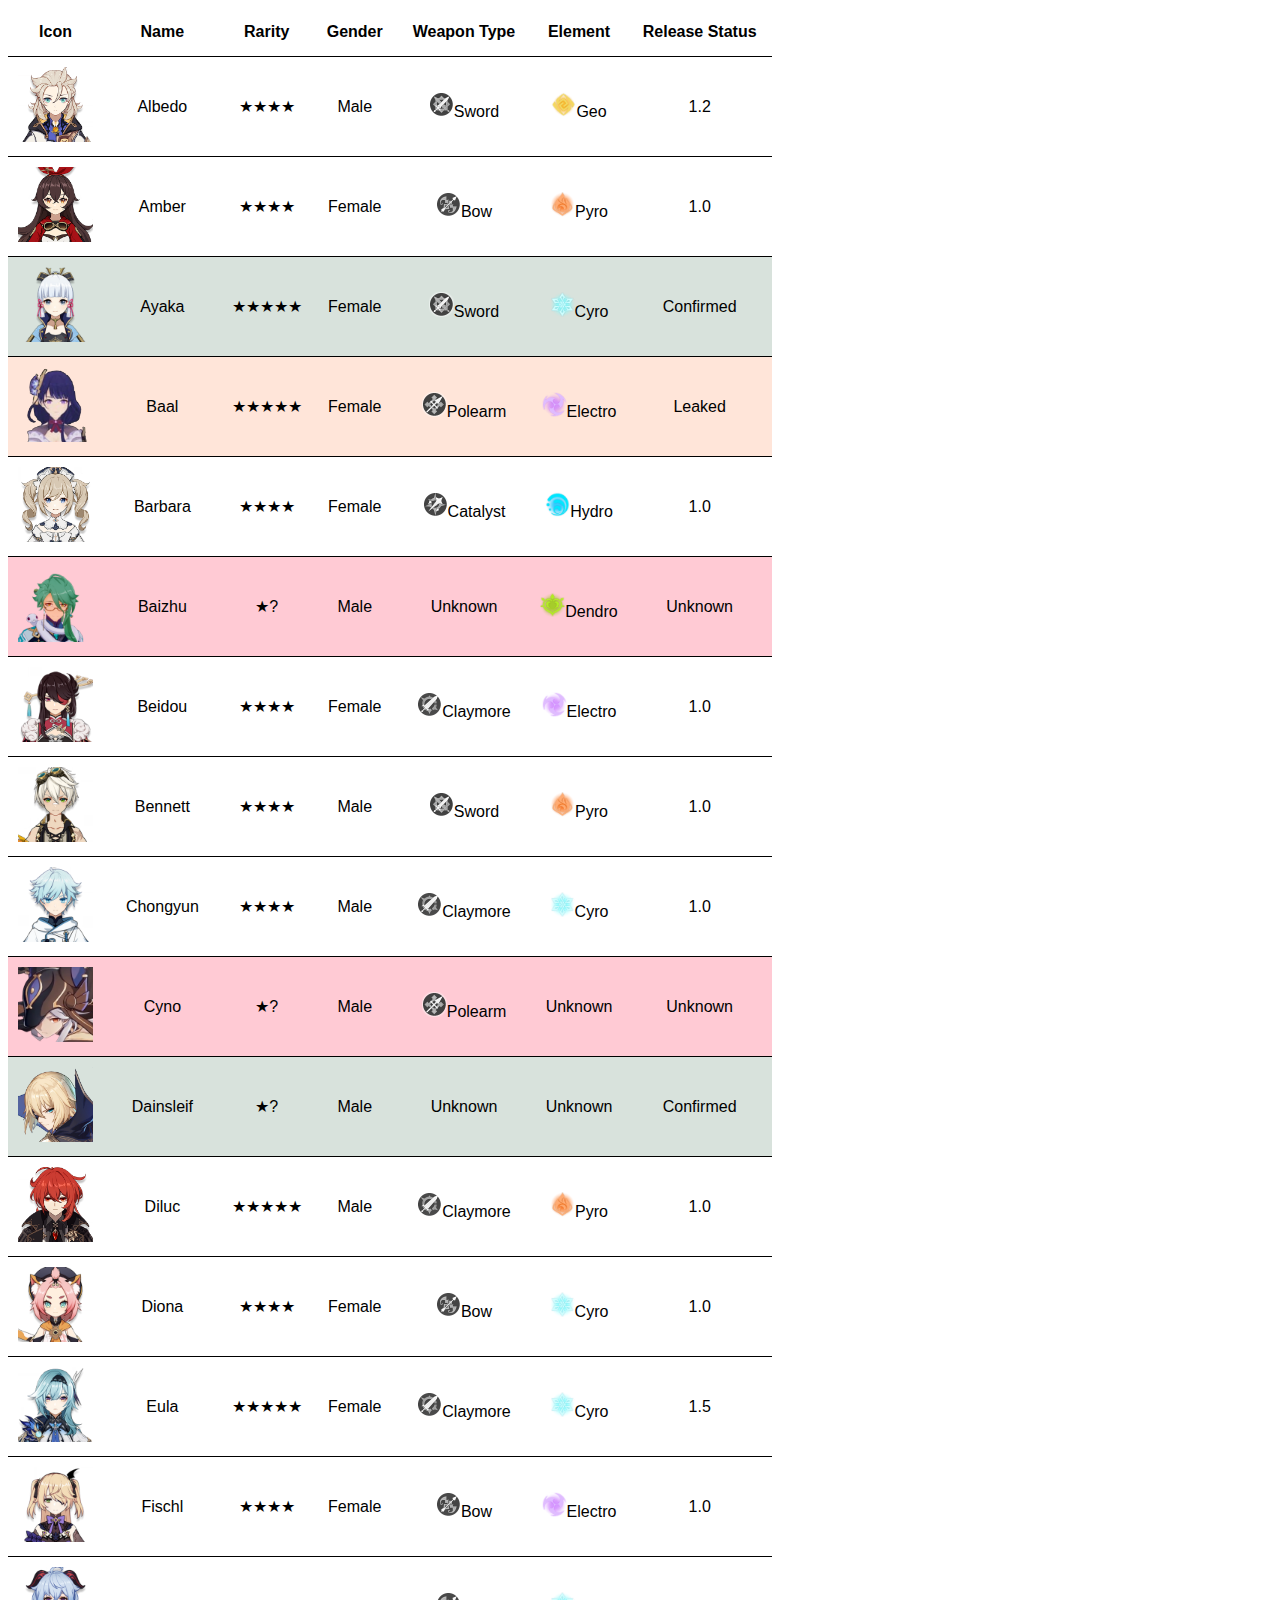
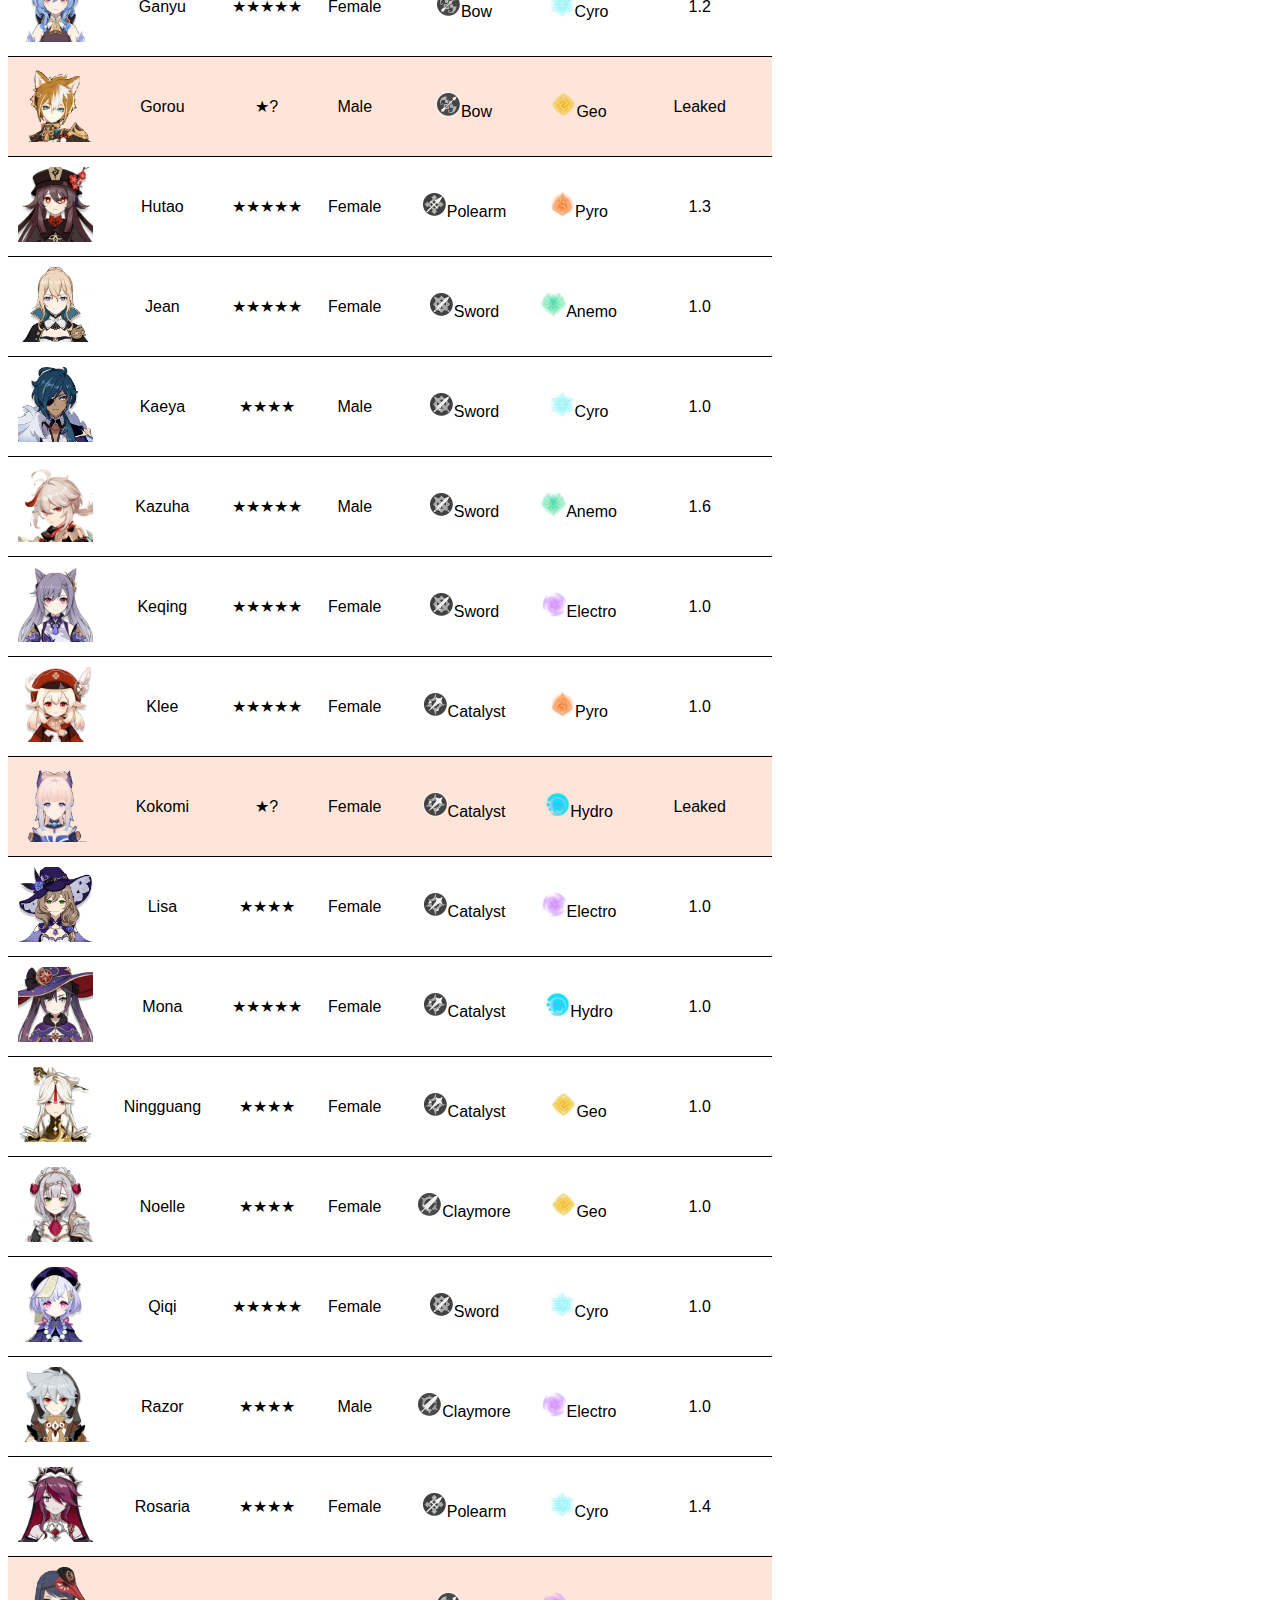
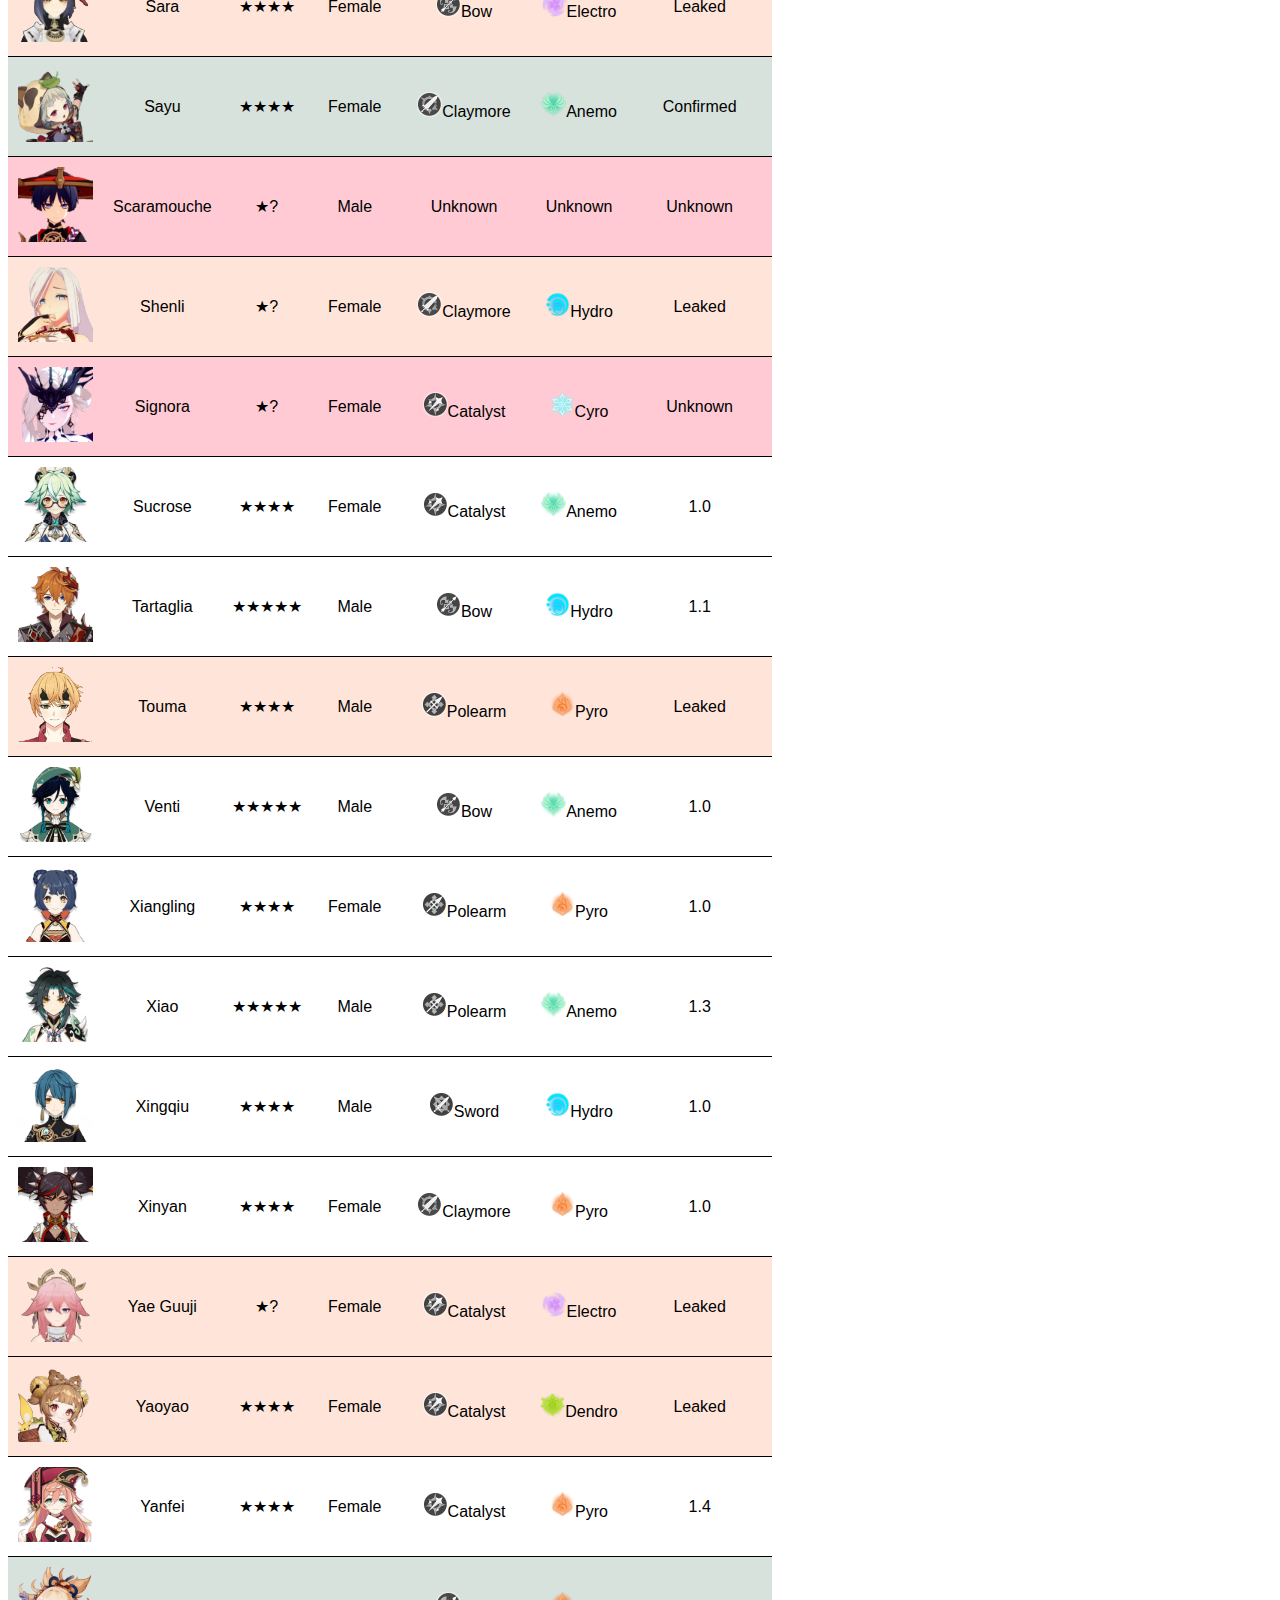
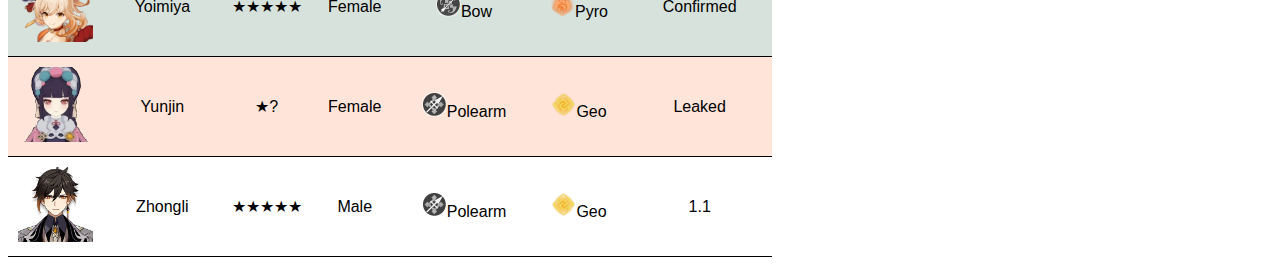
<file: index.html>
<!DOCTYPE html>
<html lang = "en">
<head>
  <meta charset="utf-8"/>
  <link rel="stylesheet" href="Assets\layout.css">
  <script src="Assets\tableSort.js"></script>
  <title>clown hours</title>
</head>
<body>

  <table>
    <tr>
      <th>Icon</th>
      <th>Name</th>
      <th>Rarity</th>
      <th>Gender</th>
      <th>Weapon Type</th>
      <th>Element</th>
      <th>Release Status</th>
    </tr>

    <tr>
      <td class = "chara"><img src="Assets\Images\Character_Albedo_Thumb.png"/></td> <td>Albedo</td> <td>★★★★</td> <td>Male</td> <td class = "weapon"><img src="Assets\Images\Weapon-class-sword-icon.png"/>Sword</td> <td class = "element"><img src="Assets\Images\Element_Geo.png"/>Geo</td> <td>1.2</td>
    </tr>

    <tr>
      <td class = "chara"><img src="Assets\Images\Character_Amber_Thumb.png"/></td> <td>Amber</td> <td>★★★★</td> <td>Female</td> <td class = "weapon"><img src="Assets\Images\Weapon-class-bow-icon.png"/>Bow</td> <td class = "element"><img src="Assets\Images\Element_Pyro.png"/>Pyro</td> <td>1.0</td>
    </tr>

    <tr class = "confirmed">
      <td class = "chara"><img src="Assets\Images\Character_Ayaka_Thumb.png"/></td> <td>Ayaka</td> <td>★★★★★</td> <td>Female</td> <td class = "weapon"><img src="Assets\Images\Weapon-class-sword-icon.png"/>Sword</td> <td class = "element"><img src="Assets\Images\Element_Cryo.png"/>Cyro</td> <td>Confirmed</td>
    </tr>

    <tr class = "leaked">
      <td class = "chara"><img src="Assets\Images\Character_Baal_Thumb.png"/></td> <td>Baal</td> <td>★★★★★</td> <td>Female</td> <td class = "weapon"><img src="Assets\Images\Weapon-class-polearm-icon.png"/>Polearm</td> <td class = "element"><img src="Assets\Images\Element_Electro.png"/>Electro</td> <td>Leaked</td>
    </tr>

    <tr>
      <td class = "chara"><img src="Assets\Images\Character_Barbara_Thumb.png"/></td> <td>Barbara</td> <td>★★★★</td> <td>Female</td> <td class = "weapon"><img src="Assets\Images\Weapon-class-catalyst-icon.png"/>Catalyst</td> <td class = "element"><img src="Assets\Images\Element_Hydro.png"/>Hydro</td> <td>1.0</td>
    </tr>

    <tr class = "unknown">
      <td class = "chara"><img src="Assets\Images\Character_Baizhu_Thumb.png"/></td> <td>Baizhu</td> <td>★?</td> <td>Male</td> <td>Unknown</td> <td class = "element"><img src="Assets\Images\Element_Dendro.png"/>Dendro</td> <td>Unknown</td>
    </tr>

    <tr>
      <td class = "chara"><img src="Assets\Images\Character_Beidou_Thumb.png"/></td> <td>Beidou</td> <td>★★★★</td> <td>Female</td> <td class = "weapon"><img src="Assets\Images\Weapon-class-claymore-icon.png"/>Claymore</td> <td class = "element"><img src="Assets\Images\Element_Electro.png"/>Electro</td> <td>1.0</td>
    </tr>

    <tr>
      <td class = "chara"><img src="Assets\Images\Character_Bennett_Thumb.png"/></td> <td>Bennett</td> <td>★★★★</td> <td>Male</td> <td class = "weapon"><img src="Assets\Images\Weapon-class-sword-icon.png"/>Sword</td> <td class = "element"><img src="Assets\Images\Element_Pyro.png"/>Pyro</td> <td>1.0</td>
    </tr>

    <tr>
      <td class = "chara"><img src="Assets\Images\Character_Chongyun_Thumb.png"/></td> <td>Chongyun</td> <td>★★★★</td> <td>Male</td> <td class = "weapon"><img src="Assets\Images\Weapon-class-claymore-icon.png"/>Claymore</td> <td class = "element"><img src="Assets\Images\Element_Cryo.png"/>Cyro</td> <td>1.0</td>
    </tr>

    <tr class = "unknown">
      <td class = "chara"><img src="Assets\Images\Character_Cyno_Thumb.png"/></td> <td>Cyno</td> <td>★?</td> <td>Male</td> <td class = "weapon"><img src="Assets\Images\Weapon-class-polearm-icon.png"/>Polearm</td> <td>Unknown</td> <td>Unknown</td>
    </tr>

    <tr class = "confirmed">
      <td class = "chara"><img src="Assets\Images\Character_Dainsleif_Thumb.png"/></td> <td>Dainsleif</td> <td>★?</td> <td>Male</td> <td>Unknown</td> <td>Unknown</td> <td>Confirmed</td>
    </tr>

    <tr>
      <td class = "chara"><img src="Assets\Images\Character_Diluc_Thumb.png"/></td> <td>Diluc</td> <td>★★★★★</td> <td>Male</td> <td class = "weapon"><img src="Assets\Images\Weapon-class-claymore-icon.png"/>Claymore</td> <td class = "element"><img src="Assets\Images\Element_Pyro.png"/>Pyro</td> <td>1.0</td>
    </tr>

    <tr>
      <td class = "chara"><img src="Assets\Images\Character_Diona_Thumb.png"/></td> <td>Diona</td> <td>★★★★</td> <td>Female</td> <td class = "weapon"><img src="Assets\Images\Weapon-class-bow-icon.png"/>Bow</td> <td class = "element"><img src="Assets\Images\Element_Cryo.png"/>Cyro</td> <td>1.0</td>
    </tr>

    <tr>
      <td class = "chara"><img src="Assets\Images\Character_Eula_Thumb.png"/></td> <td>Eula</td> <td>★★★★★</td> <td>Female</td> <td class = "weapon"><img src="Assets\Images\Weapon-class-claymore-icon.png"/>Claymore</td> <td class = "element"><img src="Assets\Images\Element_Cryo.png"/>Cyro</td> <td>1.5</td>
    </tr>

    <tr>
      <td class = "chara"><img src="Assets\Images\Character_Fischl_Thumb.png"/></td> <td>Fischl</td> <td>★★★★</td> <td>Female</td> <td class = "weapon"><img src="Assets\Images\Weapon-class-bow-icon.png"/>Bow</td> <td class = "element"><img src="Assets\Images\Element_Electro.png"/>Electro</td> <td>1.0</td>
    </tr>

    <tr>
      <td class = "chara"><img src="Assets\Images\Character_Ganyu_Thumb.png"/></td> <td>Ganyu</td> <td>★★★★★</td> <td>Female</td> <td class = "weapon"><img src="Assets\Images\Weapon-class-bow-icon.png"/>Bow</td> <td class = "element"><img src="Assets\Images\Element_Cryo.png"/>Cyro</td> <td>1.2</td>
    </tr>

    <tr class = "leaked">
      <td class = "chara"><img src="Assets\Images\Character_Gorou_Thumb.png"/></td> <td>Gorou</td> <td>★?</td> <td>Male</td> <td class = "weapon"><img src="Assets\Images\Weapon-class-bow-icon.png"/>Bow</td> <td class = "element"><img src="Assets\Images\Element_Geo.png"/>Geo</td> <td>Leaked</td>
    </tr>

    <tr>
      <td class = "chara"><img src="Assets\Images\Character_Hu_Tao_Thumb.png"/></td> <td>Hutao</td> <td>★★★★★</td> <td>Female</td> <td class = "weapon"><img src="Assets\Images\Weapon-class-polearm-icon.png"/>Polearm</td> <td class = "element"><img src="Assets\Images\Element_Pyro.png"/>Pyro</td> <td>1.3</td>
    </tr>

    <tr>
      <td class = "chara"><img src="Assets\Images\Character_Jean_Thumb.png"/></td> <td>Jean</td> <td>★★★★★</td> <td>Female</td> <td class = "weapon"><img src="Assets\Images\Weapon-class-sword-icon.png"/>Sword</td> <td class = "element"><img src="Assets\Images\Element_Anemo.png"/>Anemo</td> <td>1.0</td>
    </tr>

    <tr>
      <td class = "chara"><img src="Assets\Images\Character_Kaeya_Thumb.png"/></td> <td>Kaeya</td> <td>★★★★</td> <td>Male</td> <td class = "weapon"><img src="Assets\Images\Weapon-class-sword-icon.png"/>Sword</td> <td class = "element"><img src="Assets\Images\Element_Cryo.png"/>Cyro</td> <td>1.0</td>
    </tr>

    <tr>
      <td class = "chara"><img src="Assets\Images\Character_Kazuha_Thumb.png"/></td> <td>Kazuha</td> <td>★★★★★</td> <td>Male</td> <td class = "weapon"><img src="Assets\Images\Weapon-class-sword-icon.png"/>Sword</td> <td class = "element"><img src="Assets\Images\Element_Anemo.png"/>Anemo</td> <td>1.6</td>
    </tr>

    <tr>
      <td class = "chara"><img src="Assets\Images\Character_Keqing_Thumb.png"/></td> <td>Keqing</td> <td>★★★★★</td> <td>Female</td> <td class = "weapon"><img src="Assets\Images\Weapon-class-sword-icon.png"/>Sword</td> <td class = "element"><img src="Assets\Images\Element_Electro.png"/>Electro</td> <td>1.0</td>
    </tr>

    <tr>
      <td class = "chara"><img src="Assets\Images\Character_Klee_Thumb.png"/></td> <td>Klee</td> <td>★★★★★</td> <td>Female</td> <td class = "weapon"><img src="Assets\Images\Weapon-class-catalyst-icon.png"/>Catalyst</td> <td class = "element"><img src="Assets\Images\Element_Pyro.png"/>Pyro</td> <td>1.0</td>
    </tr>

    <tr class = "leaked">
      <td class = "chara"><img src="Assets\Images\Character_Kokomi_Thumb.png"/></td> <td>Kokomi</td> <td>★?</td> <td>Female</td> <td class = "weapon"><img src="Assets\Images\Weapon-class-catalyst-icon.png"/>Catalyst</td> <td class = "element"><img src="Assets\Images\Element_Hydro.png"/>Hydro</td> <td>Leaked</td>
    </tr>

    <tr>
      <td class = "chara"><img src="Assets\Images\Character_Lisa_Thumb.png"/></td> <td>Lisa</td> <td>★★★★</td> <td>Female</td> <td class = "weapon"><img src="Assets\Images\Weapon-class-catalyst-icon.png"/>Catalyst</td> <td class = "element"><img src="Assets\Images\Element_Electro.png"/>Electro</td> <td>1.0</td>
    </tr>

    <tr>
      <td class = "chara"><img src="Assets\Images\Character_Mona_Thumb.png"/></td> <td>Mona</td> <td>★★★★★</td> <td>Female</td> <td class = "weapon"><img src="Assets\Images\Weapon-class-catalyst-icon.png"/>Catalyst</td> <td class = "element"><img src="Assets\Images\Element_Hydro.png"/>Hydro</td> <td>1.0</td>
    </tr>

    <tr>
      <td class = "chara"><img src="Assets\Images\Character_Ningguang_Thumb.png"/></td> <td>Ningguang</td> <td>★★★★</td> <td>Female</td> <td class = "weapon"><img src="Assets\Images\Weapon-class-catalyst-icon.png"/>Catalyst</td> <td class = "element"><img src="Assets\Images\Element_Geo.png"/>Geo</td> <td>1.0</td>
    </tr>

    <tr>
      <td class = "chara"><img src="Assets\Images\Character_Noelle_Thumb.png"/></td> <td>Noelle</td> <td>★★★★</td> <td>Female</td> <td class = "weapon"><img src="Assets\Images\Weapon-class-claymore-icon.png"/>Claymore</td> <td class = "element"><img src="Assets\Images\Element_Geo.png"/>Geo</td> <td>1.0</td>
    </tr>

    <tr>
      <td class = "chara"><img src="Assets\Images\Character_Qiqi_Thumb.png"/></td> <td>Qiqi</td> <td>★★★★★</td> <td>Female</td> <td class = "weapon"><img src="Assets\Images\Weapon-class-sword-icon.png"/>Sword</td> <td class = "element"><img src="Assets\Images\Element_Cryo.png"/>Cyro</td> <td>1.0</td>
    </tr>

    <tr>
      <td class = "chara"><img src="Assets\Images\Character_Razor_Thumb.png"/></td> <td>Razor</td> <td>★★★★</td> <td>Male</td> <td class = "weapon"><img src="Assets\Images\Weapon-class-claymore-icon.png"/>Claymore</td> <td class = "element"><img src="Assets\Images\Element_Electro.png"/>Electro</td> <td>1.0</td>
    </tr>

    <tr>
      <td class = "chara"><img src="Assets\Images\Character_Rosaria_Thumb.png"/></td> <td>Rosaria</td> <td>★★★★</td> <td>Female</td> <td class = "weapon"><img src="Assets\Images\Weapon-class-polearm-icon.png"/>Polearm</td> <td class = "element"><img src="Assets\Images\Element_Cryo.png"/>Cyro</td> <td>1.4</td>
    </tr>

    <tr class = "leaked">
      <td class = "chara"><img src="Assets\Images\Character_Sara_Thumb.png"/></td> <td>Sara</td> <td>★★★★</td> <td>Female</td> <td class = "weapon"><img src="Assets\Images\Weapon-class-bow-icon.png"/>Bow</td> <td class = "element"><img src="Assets\Images\Element_Electro.png"/>Electro</td> <td>Leaked</td>
    </tr>

    <tr class = "confirmed">
      <td class = "chara"><img src="Assets\Images\Character_Sayu_Thumb.png"/></td> <td>Sayu</td> <td>★★★★</td> <td>Female</td> <td class = "weapon"><img src="Assets\Images\Weapon-class-claymore-icon.png"/>Claymore</td> <td class = "element"><img src="Assets\Images\Element_Anemo.png"/>Anemo</td> <td>Confirmed</td>
    </tr>

    <tr class = "unknown">
      <td class = "chara"><img src="Assets\Images\Character_Scaramouche_Thumb.png"/></td> <td>Scaramouche</td> <td>★?</td> <td>Male</td> <td>Unknown</td> <td>Unknown</td> <td>Unknown</td>
    </tr>

    <tr class = "leaked">
      <td class = "chara"><img src="Assets\Images\Character_Shenli_Thumb.png"/></td> <td>Shenli</td> <td>★?</td> <td>Female</td> <td class = "weapon"><img src="Assets\Images\Weapon-class-claymore-icon.png"/>Claymore</td> <td class = "element"><img src="Assets\Images\Element_Hydro.png"/>Hydro</td> <td>Leaked</td>
    </tr>

    <tr class = "unknown">
      <td class = "chara"><img src="Assets\Images\Character_Signora_Thumb.png"/></td> <td>Signora</td> <td>★?</td> <td>Female</td> <td class = "weapon"><img src="Assets\Images\Weapon-class-catalyst-icon.png"/>Catalyst</td> <td class = "element"><img src="Assets\Images\Element_Cryo.png"/>Cyro</td> <td>Unknown</td>
    </tr>

    <tr>
      <td class = "chara"><img src="Assets\Images\Character_Sucrose_Thumb.png"/></td> <td>Sucrose</td> <td>★★★★</td> <td>Female</td> <td class = "weapon"><img src="Assets\Images\Weapon-class-catalyst-icon.png"/>Catalyst</td> <td class = "element"><img src="Assets\Images\Element_Anemo.png"/>Anemo</td> <td>1.0</td>
    </tr>

    <tr>
      <td class = "chara"><img src="Assets\Images\Character_Tartaglia_Thumb.png"/></td> <td>Tartaglia</td> <td>★★★★★</td> <td>Male</td> <td class = "weapon"><img src="Assets\Images\Weapon-class-bow-icon.png"/>Bow</td> <td class = "element"><img src="Assets\Images\Element_Hydro.png"/>Hydro</td> <td>1.1</td>
    </tr>

    <tr class = "leaked">
      <td class = "chara"><img src="Assets\Images\Character_Touma_Thumb.png"/></td> <td>Touma</td> <td>★★★★</td> <td>Male</td> <td class = "weapon"><img src="Assets\Images\Weapon-class-polearm-icon.png"/>Polearm</td> <td class = "element"><img src="Assets\Images\Element_Pyro.png"/>Pyro</td> <td>Leaked</td>
    </tr>

    <tr>
      <td class = "chara"><img src="Assets\Images\Character_Venti_Thumb.png"/></td> <td>Venti</td> <td>★★★★★</td> <td>Male</td> <td class = "weapon"><img src="Assets\Images\Weapon-class-bow-icon.png"/>Bow</td> <td class = "element"><img src="Assets\Images\Element_Anemo.png"/>Anemo</td> <td>1.0</td>
    </tr>

    <tr>
      <td class = "chara"><img src="Assets\Images\Character_Xiangling_Thumb.png"/></td> <td>Xiangling</td> <td>★★★★</td> <td>Female</td> <td class = "weapon"><img src="Assets\Images\Weapon-class-polearm-icon.png"/>Polearm</td> <td class = "element"><img src="Assets\Images\Element_Pyro.png"/>Pyro</td> <td>1.0</td>
    </tr>

    <tr>
      <td class = "chara"><img src="Assets\Images\Character_Xiao_Thumb.png"/></td> <td>Xiao</td> <td>★★★★★</td> <td>Male</td> <td class = "weapon"><img src="Assets\Images\Weapon-class-polearm-icon.png"/>Polearm</td> <td class = "element"><img src="Assets\Images\Element_Anemo.png"/>Anemo</td> <td>1.3</td>
    </tr>

    <tr>
      <td class = "chara"><img src="Assets\Images\Character_Xingqiu_Thumb.png"/></td> <td>Xingqiu</td> <td>★★★★</td> <td>Male</td> <td class = "weapon"><img src="Assets\Images\Weapon-class-sword-icon.png"/>Sword</td> <td class = "element"><img src="Assets\Images\Element_Hydro.png"/>Hydro</td> <td>1.0</td>
    </tr>

    <tr>
      <td class = "chara"><img src="Assets\Images\Character_Xinyan_Thumb.png"/></td> <td>Xinyan</td> <td>★★★★</td> <td>Female</td> <td class = "weapon"><img src="Assets\Images\Weapon-class-claymore-icon.png"/>Claymore</td> <td class = "element"><img src="Assets\Images\Element_Pyro.png"/>Pyro</td> <td>1.0</td>
    </tr>

    <tr class = "leaked">
      <td class = "chara"><img src="Assets\Images\Character_Yae_Guuji_Thumb.png"/></td> <td>Yae Guuji</td> <td>★?</td> <td>Female</td> <td class = "weapon"><img src="Assets\Images\Weapon-class-catalyst-icon.png"/>Catalyst</td> <td class = "element"><img src="Assets\Images\Element_Electro.png"/>Electro</td> <td>Leaked</td>
    </tr>

    <tr class = "leaked">
      <td class = "chara"><img src="Assets\Images\Character_Yaoyao_Thumb.png"/></td> <td>Yaoyao</td> <td>★★★★</td> <td>Female</td> <td class = "weapon"><img src="Assets\Images\Weapon-class-catalyst-icon.png"/>Catalyst</td> <td class = "element"><img src="Assets\Images\Element_Dendro.png"/>Dendro</td> <td>Leaked</td>
    </tr>

    <tr>
      <td class = "chara"><img src="Assets\Images\Character_Yanfei_Thumb.png"/></td> <td>Yanfei</td> <td>★★★★</td> <td>Female</td> <td class = "weapon"><img src="Assets\Images\Weapon-class-catalyst-icon.png"/>Catalyst</td> <td class = "element"><img src="Assets\Images\Element_Pyro.png"/>Pyro</td> <td>1.4</td>
    </tr>

    <tr class = "confirmed">
      <td class = "chara"><img src="Assets\Images\Character_Yoimiya_Thumb.png"/></td> <td>Yoimiya</td> <td>★★★★★</td> <td>Female</td> <td class = "weapon"><img src="Assets\Images\Weapon-class-bow-icon.png"/>Bow</td> <td class = "element"><img src="Assets\Images\Element_Pyro.png"/>Pyro</td> <td>Confirmed</td>
    </tr>

    <tr class = "leaked">
      <td class = "chara"><img src="Assets\Images\Character_Yunjin_Thumb.png"/></td> <td>Yunjin</td> <td>★?</td> <td>Female</td> <td class = "weapon"><img src="Assets\Images\Weapon-class-polearm-icon.png"/>Polearm</td> <td class = "element"><img src="Assets\Images\Element_Geo.png"/>Geo</td> <td>Leaked</td>
    </tr>

    <tr>
      <td class = "chara"><img src="Assets\Images\Character_Zhongli_Thumb.png"/></td> <td>Zhongli</td> <td>★★★★★</td> <td>Male</td> <td class = "weapon"><img src="Assets\Images\Weapon-class-polearm-icon.png"/>Polearm</td> <td class = "element"><img src="Assets\Images\Element_Geo.png"/>Geo</td> <td>1.1</td>
    </tr>

</body>
</html>
</file>
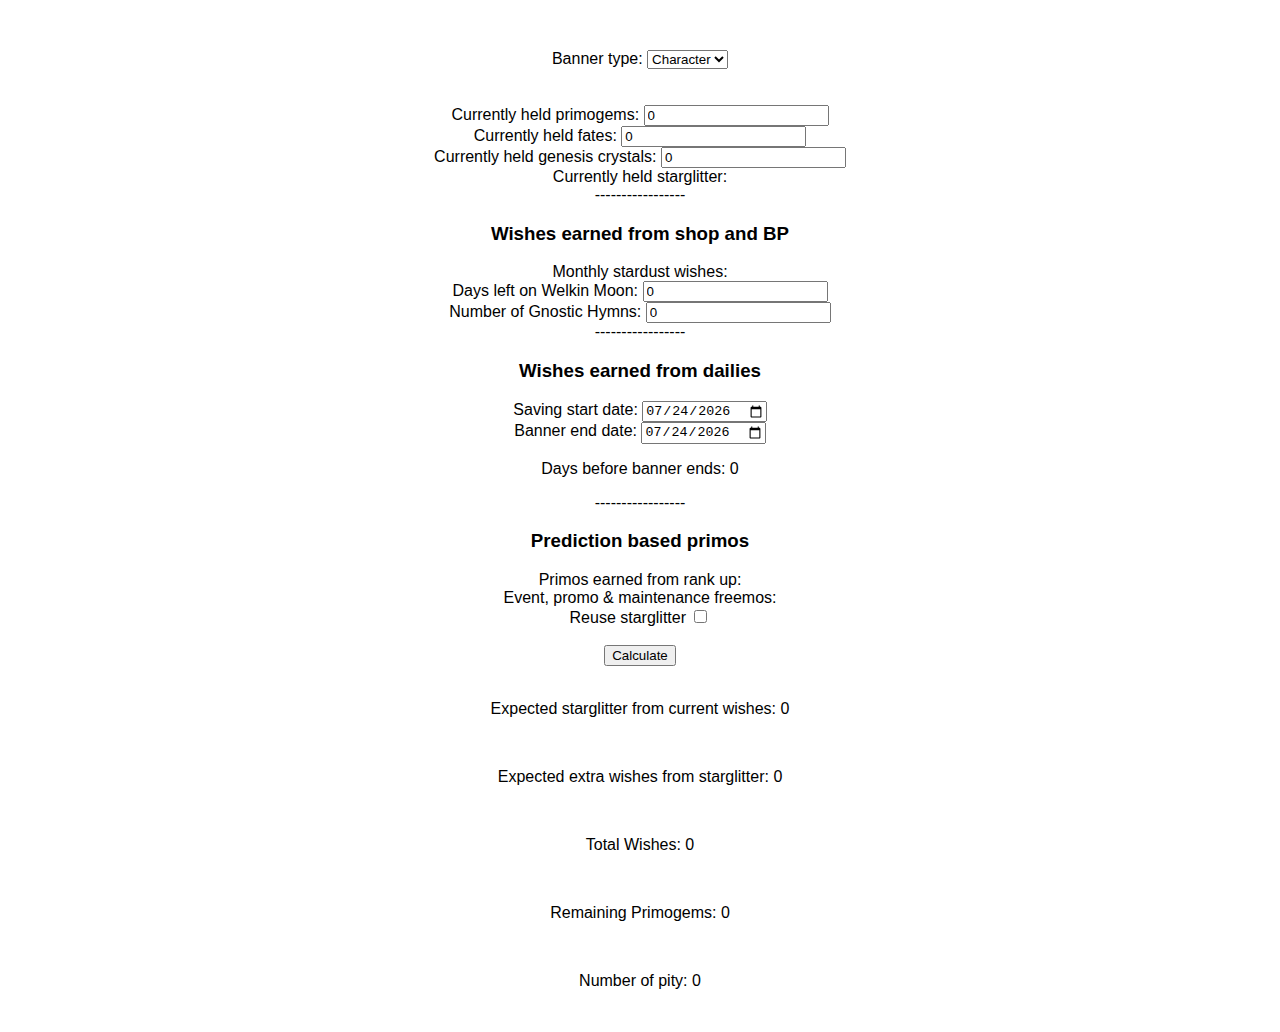
<file: Assets/primo-calculator.html>
<!DOCTYPE html>
<html lang = "en">
  <head>
    <meta charset="utf-8"/>
    <link rel="stylesheet" href="layout.css">
    <script src="wishcalc.js"></script>
    <title>primo calculator</title>
  </head>

<body>
  <div class = "calc">
  <form id="frm1">
    <label for = "wishType">Banner type:</label>
    <select id = "wishType"> name = "wishType">
        <option value = "character">Character</option>
        <option value = "weapon">Weapon</option>
    </select><br><br><br>

  Currently held primogems: <input type = "number" name = "primos" id = "primos" value = "0"><br>
  Currently held fates: <input type = "number" name = "fates" id = "fates" value = "0"><br>
  Currently held genesis crystals: <input type = "number" name = "genesis" id = "genesis" value = "0"><br>
  Currently held starglitter:<br>
  -----------------
  <h3>Wishes earned from shop and BP</h3>
  Monthly stardust wishes:<br>
  Days left on Welkin Moon: <input type = "number" name = "welkin" id = "welkin" value = "0"><br>
  Number of Gnostic Hymns: <input type = "number" name = "gnostic" id = "gnostic" value = "0"><br>
  -----------------
  <h3>Wishes earned from dailies</h3>
  Saving start date: <input type = "date" name = "startDate" id = "startDate"><br>
  Banner end date: <input type = "date" onchange = "calculateDate()" name = "endDate" id = "endDate"><br>
  <p id = "displayDaysUntilEnd">Days before banner ends: 0</p>
  -----------------
  <h3>Prediction based primos</h3>
  Primos earned from rank up:<br>
  Event, promo & maintenance freemos:<br>
  Reuse starglitter <input type = "checkbox" name = "starglitter" id = "starglitter"><br><br>

</form>

<button onclick="calculate()">Calculate</button><br><br>

<p id="displayExpectedSG">Expected starglitter from current wishes: 0</p><br>
<p id="displayExtraWishes">Expected extra wishes from starglitter: 0</p><br>

<p id="displayWishes">Total Wishes: 0</p><br>
<p id="displayRemPrimos">Remaining Primogems: 0</p><br>
<p id="displayPity">Number of pity: 0</p><br>



</div>

</body>
</html>
</file>
<file: Assets/layout.css>
input::-webkit-outer-spin-button,
input::-webkit-inner-spin-button {
  -webkit-appearance: none;
  margin: 0;
}

input[type=number] {
  -moz-appearance: textfield;
}

body {
    font-family: sans-serif;
}

div.calc {
  margin-top: 50px;
  display: block;
  text-align: center;
}

td {
  text-align: center;
  align-content: center;
  padding: 10px;
}
th {
  text-align: center;
  padding: 15px;
  cursor: pointer;
}
table, th, td {
  border-bottom: 1px solid black;
  border-collapse: collapse;
}

.chara img {
    height: auto;
    width: 75px;
    margin: 0;
}

.element img {
  height: auto;
  width: 25px;
}

.weapon img {
  height:auto;
  width: 25px;
}

.confirmed {
  background-color: #d8e2dc
}

.leaked {
  background-color: #ffe5d9
}

.unknown {
  background-color: #ffcad4
}
</file>
